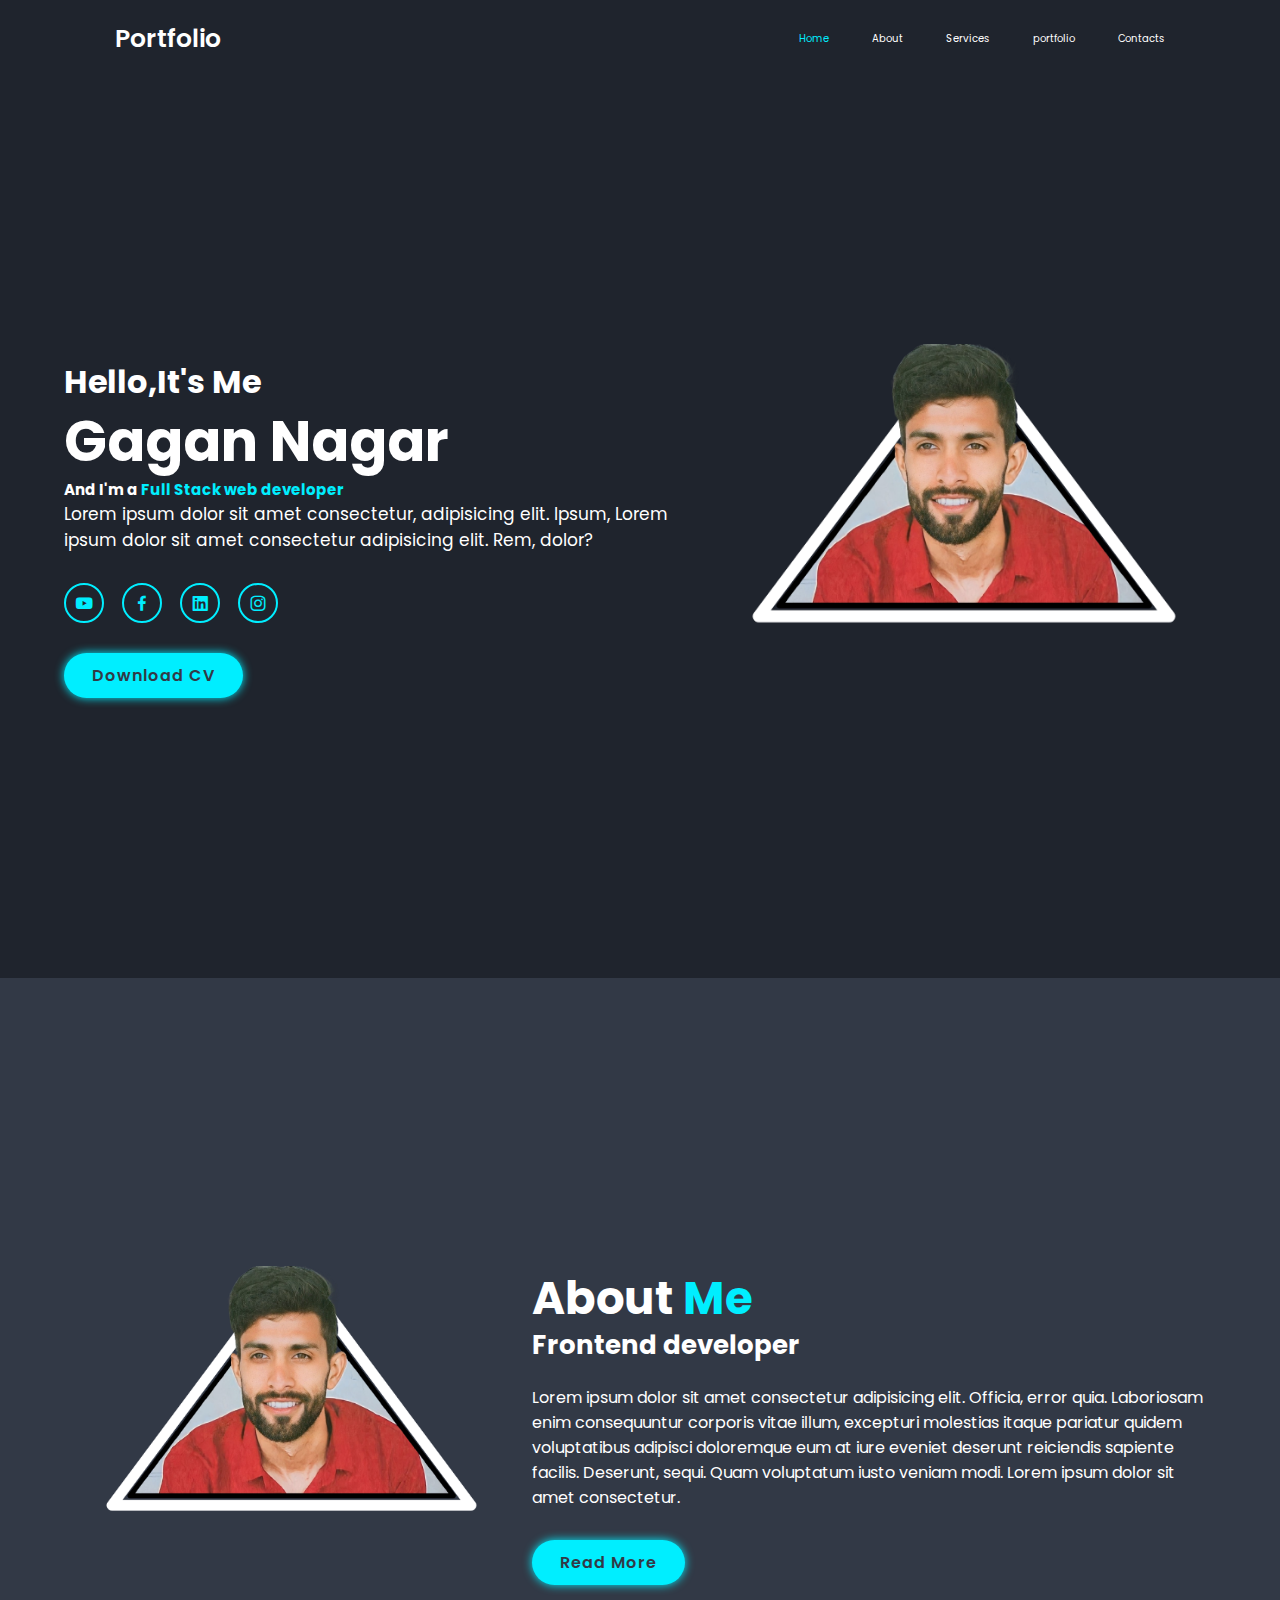
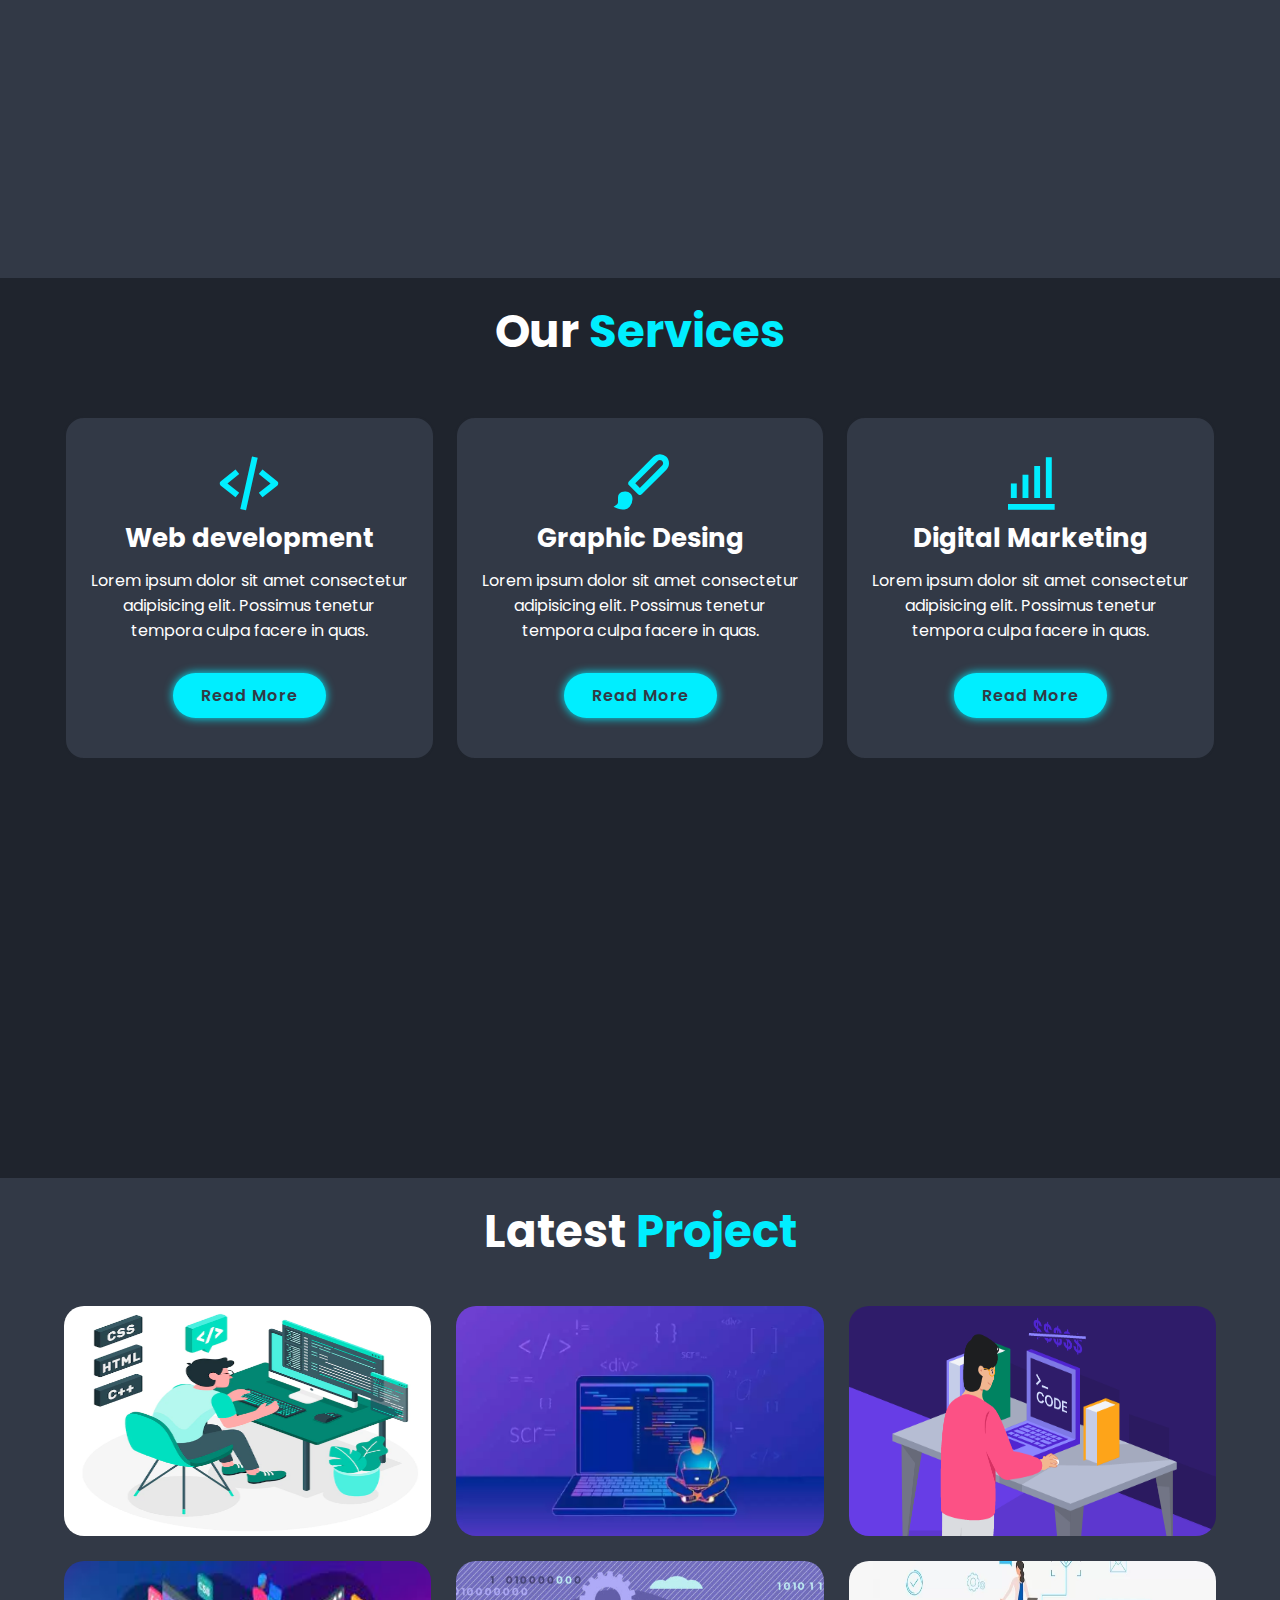
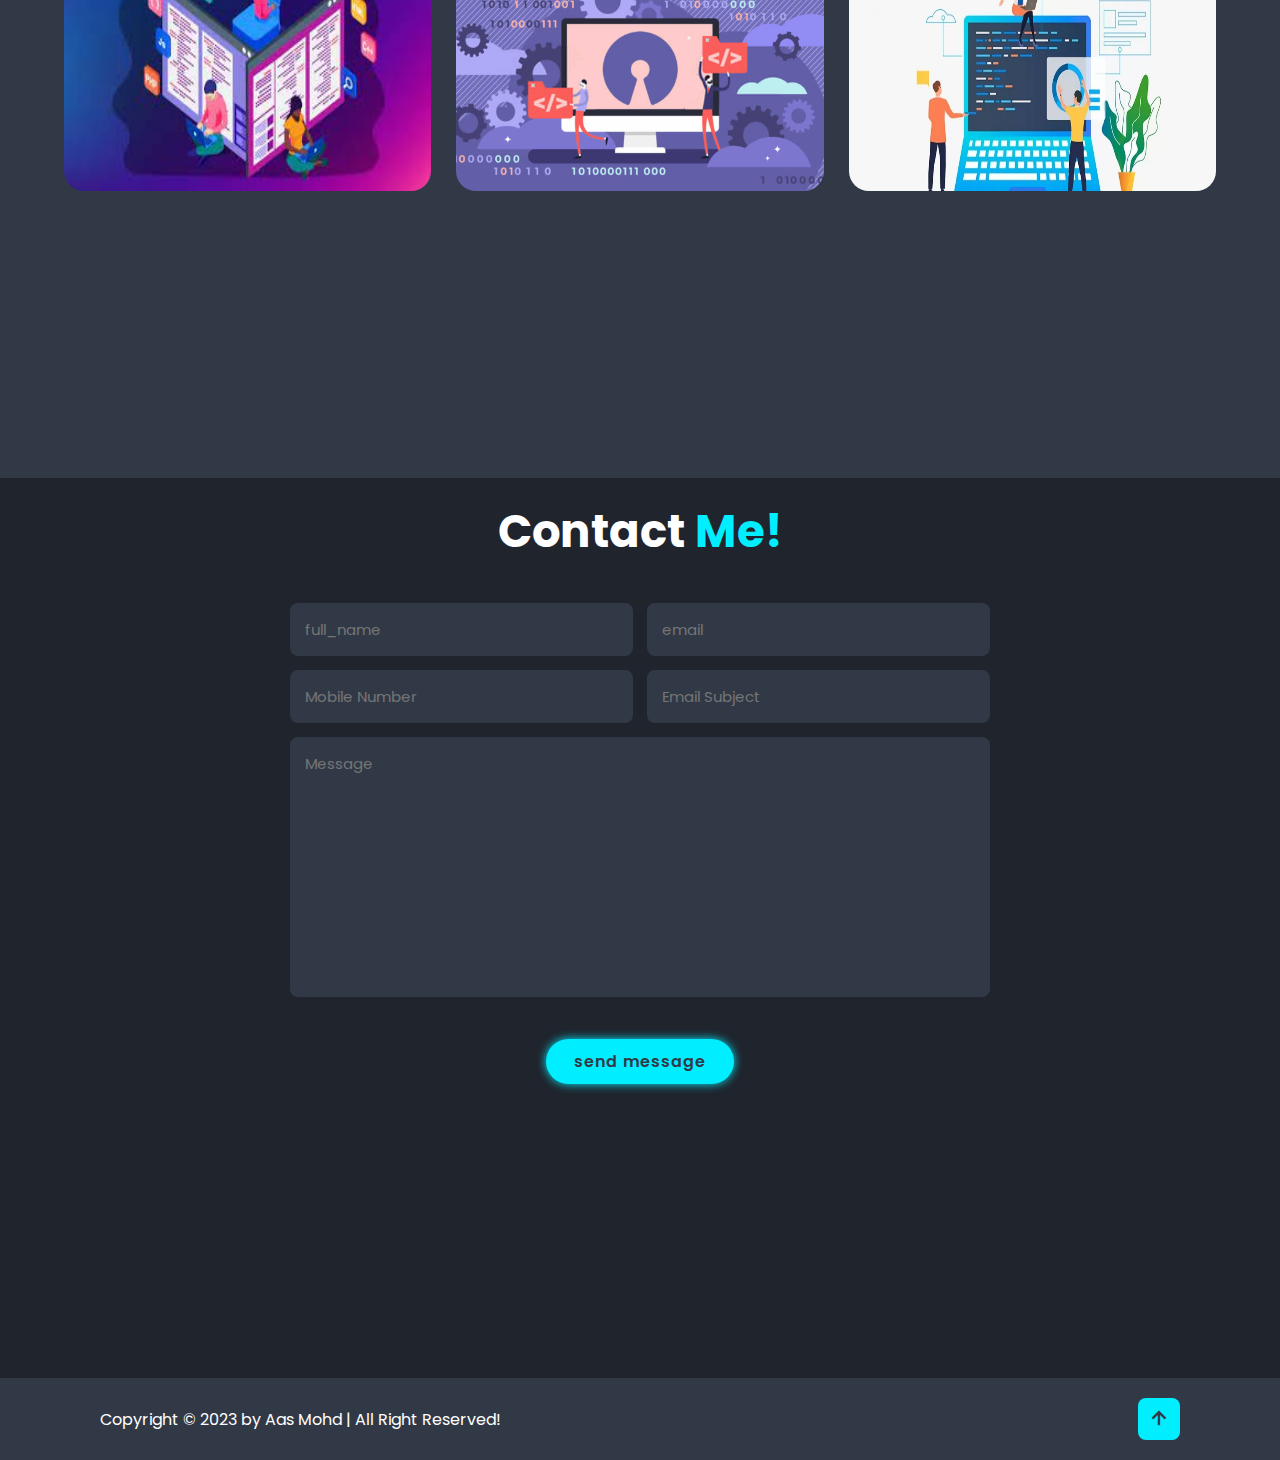
<file: index.html>
<!DOCTYPE html>
<html lang="en">

<head>
    <meta charset="UTF-8">
    <meta http-equiv="X-UA-Compatible" content="IE=edge">
    <meta name="viewport" content="width=device-width, initial-scale=1.0">
    <title>portfolio</title>

    <!-- box-icons -->
    <link href='https://unpkg.com/boxicons@2.1.4/css/boxicons.min.css' rel='stylesheet'>

    <!-- custom-css -->
    <link rel="stylesheet" href="css/style.css">
</head>

<body>

    <!-- header design -->

    <header class="header">
        <a href="#" class="logo">Portfolio</a>

        <!-- menu-icon -->
        <i class='bx bx-menu' id="menu-icon"></i>

        <!-- navbar design -->
        <nav class="navbar">
            <a href="#home" class="active">Home</a>
            <a href="#about">About</a>
            <a href="#services">Services</a>
            <a href="#portfolio">portfolio</a>
            <a href="#contacts">Contacts</a>
        </nav>
    </header>

    <!-- home section design -->
    <section class="home" id="home">
        <div class="home-content">
            <h3>Hello,It's Me</h3>
            <h1>Gagan Nagar</h1>
            <h2>And I'm a <span>Full Stack web developer</span></h2>
            <p>Lorem ipsum dolor sit amet consectetur, adipisicing elit. Ipsum, Lorem ipsum dolor sit amet consectetur
                adipisicing elit. Rem, dolor? </quam>
            </p>
            <div class="social-media">
                <a href="#"><i class='bx bxl-youtube'></i></a>
                <a href="https://www.facebook.com/gagan.nagar.184?mibextid=ZbWKwL"><i class='bx bxl-facebook'></i></a>
                <a href="https://www.linkedin.com/in/gagan-nagar-812b62219"><i class='bx bxl-linkedin-square'></i></a>
                <a href="https://instagram.com/officialvyom_dan?igshid=ZGUzMzM3NWJiOQ=="><i class='bx bxl-instagram'></i></a>
            </div>
            <a href="#" class="btn">Download CV</a>
        </div>

        <div class="home-img">
            <img src="photos/home.png" alt="photo">
        </div>
    </section>

    <!-- about-section-design -->
    <section class="about" id="about">
        <div class="about-img">
            <img src="photos/home.png" alt="photo">
        </div>

        <div class="about-content">
            <h2 class="heading">About <span>Me</span></h2>
            <h3>Frontend developer</h3>
            <p>Lorem ipsum dolor sit amet consectetur adipisicing elit. Officia, error quia. Laboriosam enim
                consequuntur corporis vitae illum, excepturi molestias itaque pariatur quidem voluptatibus adipisci
                doloremque eum at iure eveniet deserunt reiciendis sapiente facilis. Deserunt, sequi. Quam voluptatum
                iusto veniam modi. Lorem ipsum dolor sit amet consectetur.</p>
            <a href="#" class="btn">Read More</a>
        </div>
    </section>

    <!-- Service-section-design -->
    <section class="services" id="services">
        <h2 class="heading">Our <span>Services</span></h2>

        <div class="services-container">
            <div class="services-box">
                <i class='bx bx-code-alt'></i>
                <h3>Web development</h3>
                <p>Lorem ipsum dolor sit amet consectetur adipisicing elit. Possimus tenetur tempora culpa facere in
                    quas.</p>
                <a href="#" class="btn">Read More</a>
            </div>

            <div class="services-box">
                <i class='bx bxs-paint'></i>
                <h3>Graphic Desing</h3>
                <p>Lorem ipsum dolor sit amet consectetur adipisicing elit. Possimus tenetur tempora culpa facere in
                    quas.</p>
                <a href="#" class="btn">Read More</a>
            </div>

            <div class="services-box">
                <i class='bx bx-bar-chart-alt'></i>
                <h3>Digital Marketing</h3>
                <p>Lorem ipsum dolor sit amet consectetur adipisicing elit. Possimus tenetur tempora culpa facere in
                    quas.</p>
                <a href="#" class="btn">Read More</a>
            </div>
        </div>
    </section>

    <!-- portfolio section design -->

    <section class="portfolio" id="portfolio">
        <h2 class="heading">Latest <span> Project</span></h2>

        <div class="portfolio-container">

            <div class="portfolio-box">
                <img src="photos/port1.png" alt="image"  class="img-m">
                <div class="portfolio-layer">
                    <h4>Web Design</h4>
                    <p>Lorem ipsum, dolor sit amet consectetur adipisicing elit. Dolores corporis quae, cumque aperiam
                        minus eum.</p>
                        <a href="#"><i class='bx bx-link-external'></i></a>
                </div>
            </div>

            <div class="portfolio-box">
                <img src="photos/port2.png" alt="image"  class="img-m">
                <div class="portfolio-layer">
                    <h4>Web Design</h4>
                    <p>Lorem ipsum, dolor sit amet consectetur adipisicing elit. Dolores corporis quae, cumque aperiam
                        minus eum.</p>
                        <a href="#"><i class='bx bx-link-external'></i></a>
                </div>
            </div>

            <div class="portfolio-box">
                <img src="photos/port3.png" alt="image"  class="img-m">
                <div class="portfolio-layer">
                    <h4>Web Design</h4>
                    <p>Lorem ipsum, dolor sit amet consectetur adipisicing elit. Dolores corporis quae, cumque aperiam
                        minus eum.</p>
                        <a href="#"><i class='bx bx-link-external'></i></a>
                </div>
            </div>

            <div class="portfolio-box">
                <img src="photos/port4.jpeg" alt="image"  class="img-m">
                <div class="portfolio-layer">
                    <h4>Web Design</h4>
                    <p>Lorem ipsum, dolor sit amet consectetur adipisicing elit. Dolores corporis quae, cumque aperiam
                        minus eum.</p>
                        <a href="#"><i class='bx bx-link-external'></i></a>
                </div>
            </div>

            <div class="portfolio-box">
                <img src="photos/port5.jpg" alt="image" class="img-m">
                <div class="portfolio-layer">
                    <h4>Web Design</h4>
                    <p>Lorem ipsum, dolor sit amet consectetur adipisicing elit. Dolores corporis quae, cumque aperiam
                        minus eum.</p>
                        <a href="#"><i class='bx bx-link-external'></i></a>
                </div>
            </div>

            <div class="portfolio-box">
                <img src="photos/port6.webp" alt="image" class="img-m">
                <div class="portfolio-layer">
                    <h4>Web Design</h4>
                    <p>Lorem ipsum, dolor sit amet consectetur adipisicing elit. Dolores corporis quae, cumque aperiam
                        minus eum.</p>
                        <a href="#"><i class='bx bx-link-external'></i></a>
                </div>
            </div>
        </div>
    </section>

    <!-- Contact section design -->

    <section class="contact" id="contacts">
        <h2 class="heading">Contact <span>Me!</span></h2>
        <form action="#">
            <div class="input-box">
                <input type="text" placeholder="full_name">
                <input type="email" placeholder="email">
            </div>
            <div class="input-box">
                <input type="number" placeholder="Mobile Number">
                <input type="text" placeholder="Email Subject">
            </div>
            <textarea name="" id="" cols="30" rows="10" placeholder="Message"></textarea>
            <input type="submit" value="send message" class="btn"> 
        </form>
    </section>

    <!-- footer sectin design -->
    <footer class="footer">
        <div class="footer-text">
            <p>Copyright &copy; 2023 by Aas Mohd | All Right Reserved!</p>
        </div>
        <div class="footer-iconTip">
            <a href="#home"><i class='bx bx-up-arrow-alt'></i></a>
        </div>
    </footer>
    <!-- custom js -->
    <script src="javascript/script.js"></script>
</body>

</html>
</file>
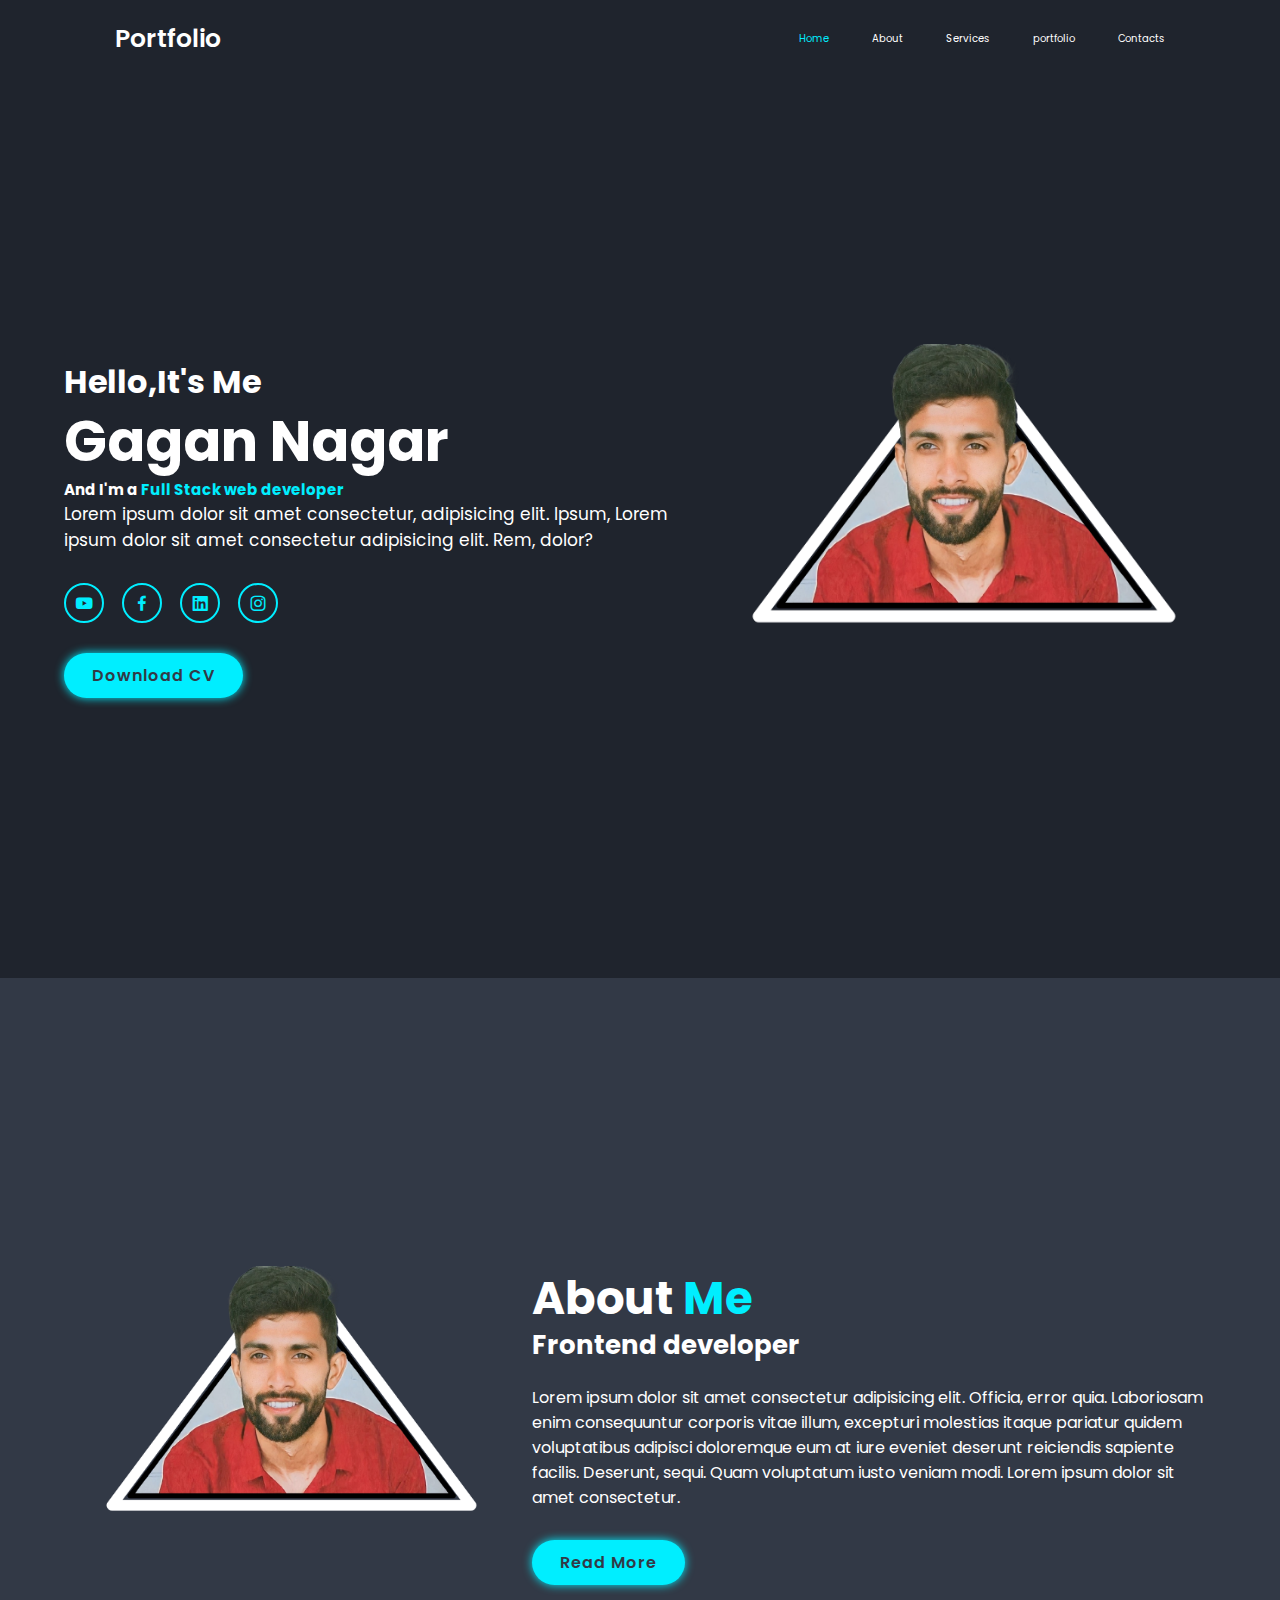
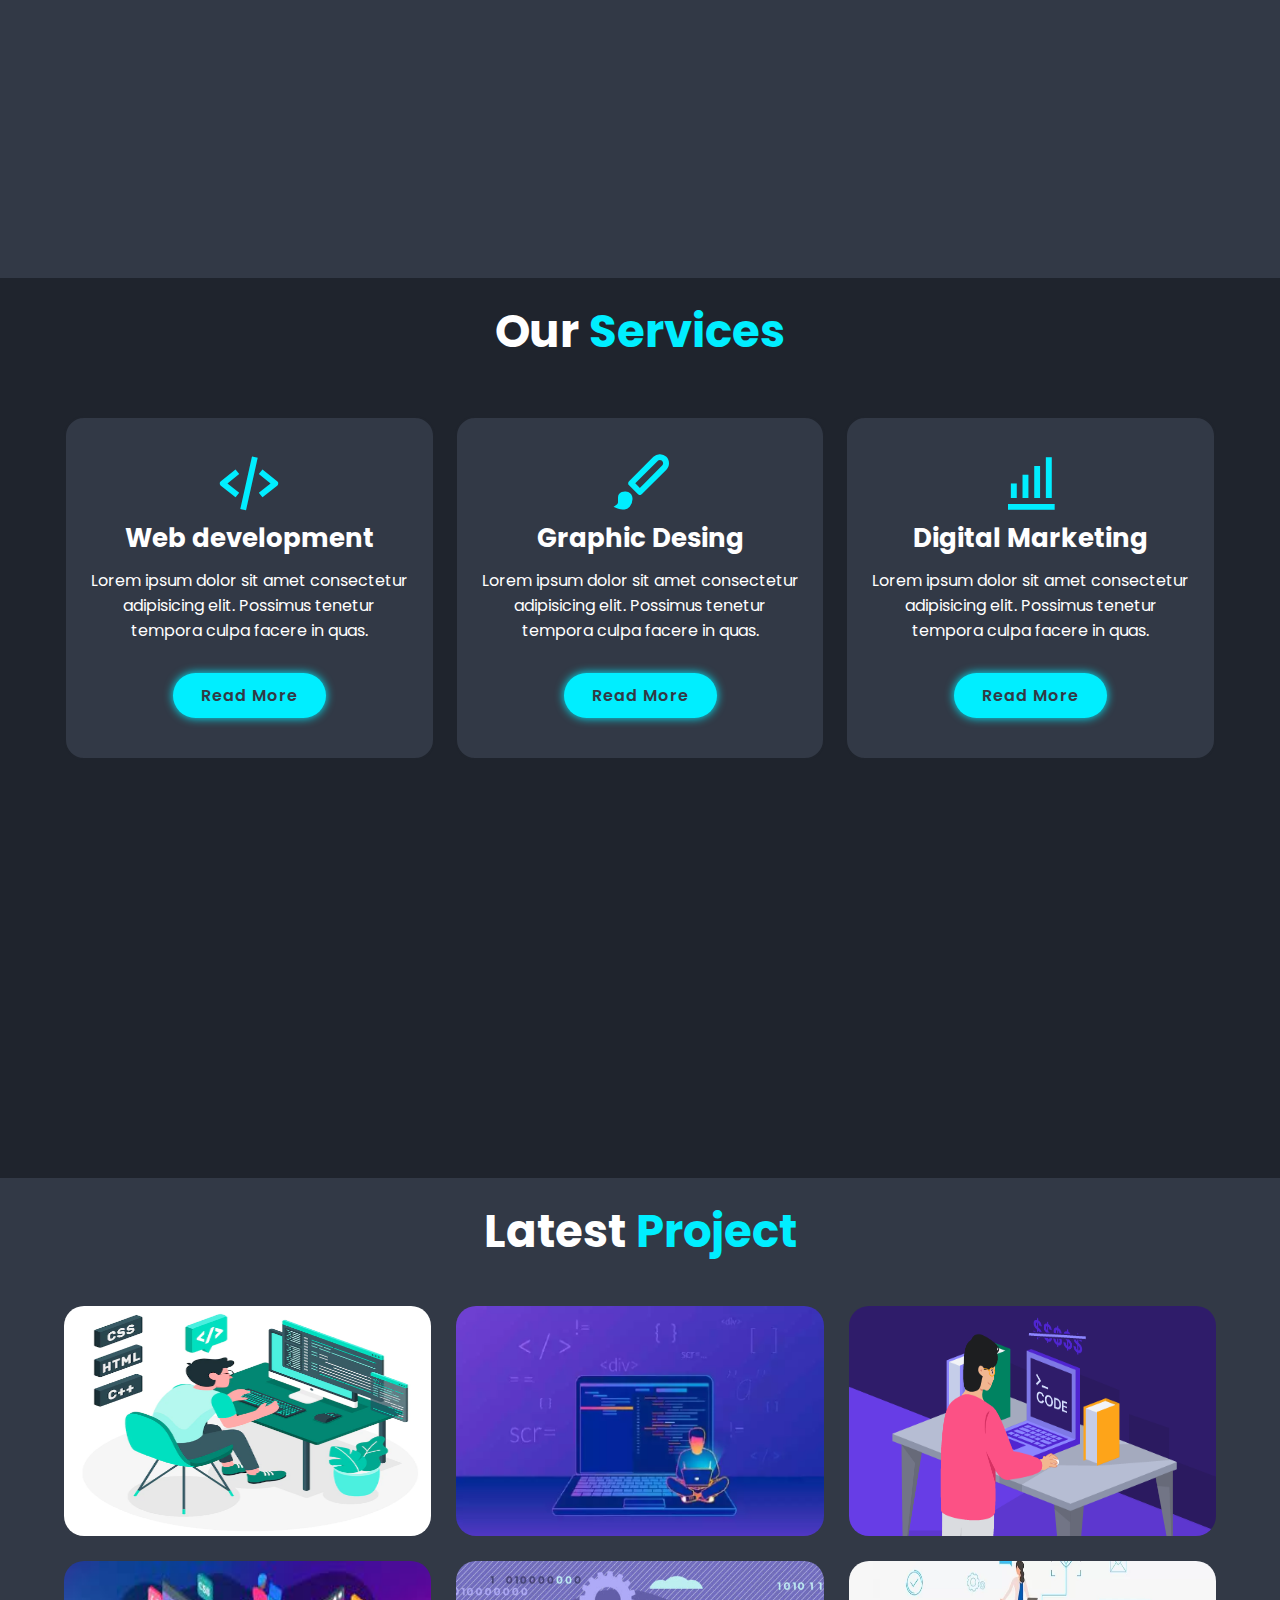
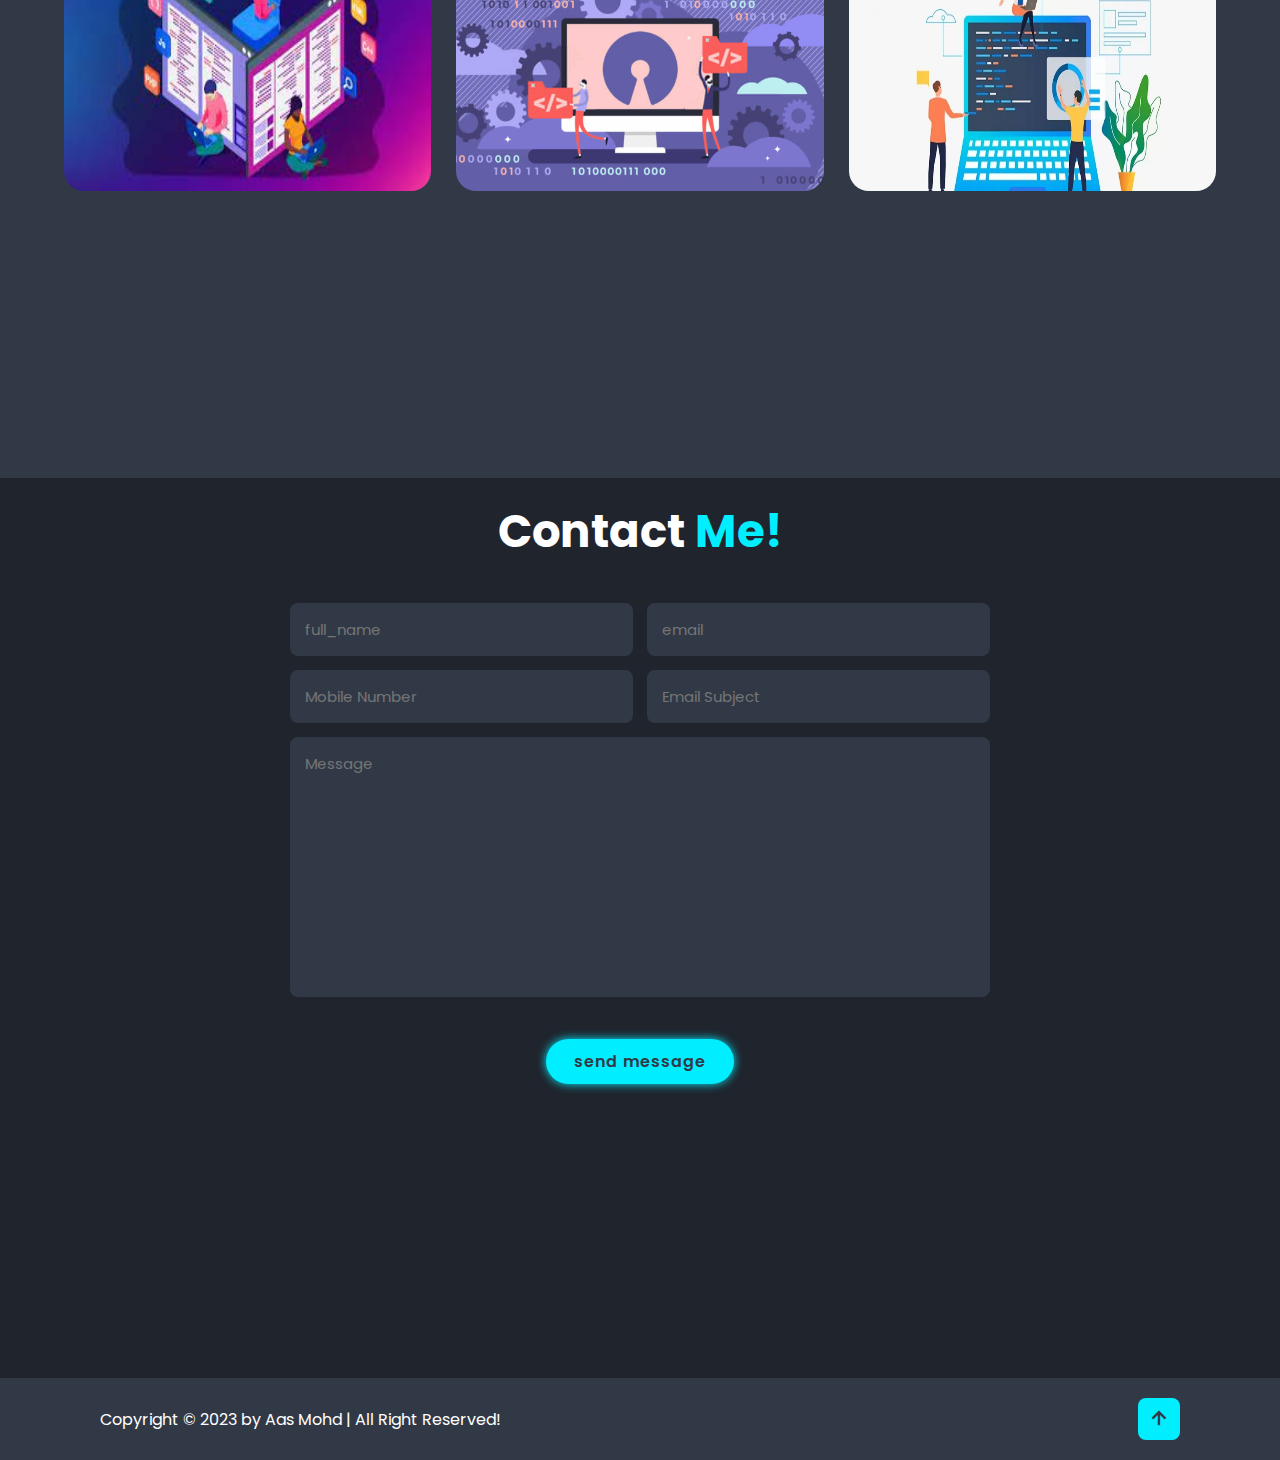
<file: portfolio.html>
<!DOCTYPE html>
<html lang="en">

<head>
    <meta charset="UTF-8">
    <meta http-equiv="X-UA-Compatible" content="IE=edge">
    <meta name="viewport" content="width=device-width, initial-scale=1.0">
    <title>portfolio</title>

    <!-- box-icons -->
    <link href='https://unpkg.com/boxicons@2.1.4/css/boxicons.min.css' rel='stylesheet'>

    <!-- custom-css -->
    <link rel="stylesheet" href="css/style.css">
</head>

<body>

    <!-- header design -->

    <header class="header">
        <a href="#" class="logo">Portfolio</a>

        <!-- menu-icon -->
        <i class='bx bx-menu' id="menu-icon"></i>

        <!-- navbar design -->
        <nav class="navbar">
            <a href="#home" class="active">Home</a>
            <a href="#about">About</a>
            <a href="#services">Services</a>
            <a href="#portfolio">portfolio</a>
            <a href="#contacts">Contacts</a>
        </nav>
    </header>

    <!-- home section design -->
    <section class="home" id="home">
        <div class="home-content">
            <h3>Hello,It's Me</h3>
            <h1>Gagan Nagar</h1>
            <h2>And I'm a <span>Full Stack web developer</span></h2>
            <p>Lorem ipsum dolor sit amet consectetur, adipisicing elit. Ipsum, Lorem ipsum dolor sit amet consectetur
                adipisicing elit. Rem, dolor? </quam>
            </p>
            <div class="social-media">
                <a href="#"><i class='bx bxl-youtube'></i></a>
                <a href="https://www.facebook.com/gagan.nagar.184?mibextid=ZbWKwL"><i class='bx bxl-facebook'></i></a>
                <a href="https://www.linkedin.com/in/gagan-nagar-812b62219"><i class='bx bxl-linkedin-square'></i></a>
                <a href="https://instagram.com/officialvyom_dan?igshid=ZGUzMzM3NWJiOQ=="><i class='bx bxl-instagram'></i></a>
            </div>
            <a href="#" class="btn">Download CV</a>
        </div>

        <div class="home-img">
            <img src="photos/home.png" alt="photo">
        </div>
    </section>

    <!-- about-section-design -->
    <section class="about" id="about">
        <div class="about-img">
            <img src="photos/home.png" alt="photo">
        </div>

        <div class="about-content">
            <h2 class="heading">About <span>Me</span></h2>
            <h3>Frontend developer</h3>
            <p>Lorem ipsum dolor sit amet consectetur adipisicing elit. Officia, error quia. Laboriosam enim
                consequuntur corporis vitae illum, excepturi molestias itaque pariatur quidem voluptatibus adipisci
                doloremque eum at iure eveniet deserunt reiciendis sapiente facilis. Deserunt, sequi. Quam voluptatum
                iusto veniam modi. Lorem ipsum dolor sit amet consectetur.</p>
            <a href="#" class="btn">Read More</a>
        </div>
    </section>

    <!-- Service-section-design -->
    <section class="services" id="services">
        <h2 class="heading">Our <span>Services</span></h2>

        <div class="services-container">
            <div class="services-box">
                <i class='bx bx-code-alt'></i>
                <h3>Web development</h3>
                <p>Lorem ipsum dolor sit amet consectetur adipisicing elit. Possimus tenetur tempora culpa facere in
                    quas.</p>
                <a href="#" class="btn">Read More</a>
            </div>

            <div class="services-box">
                <i class='bx bxs-paint'></i>
                <h3>Graphic Desing</h3>
                <p>Lorem ipsum dolor sit amet consectetur adipisicing elit. Possimus tenetur tempora culpa facere in
                    quas.</p>
                <a href="#" class="btn">Read More</a>
            </div>

            <div class="services-box">
                <i class='bx bx-bar-chart-alt'></i>
                <h3>Digital Marketing</h3>
                <p>Lorem ipsum dolor sit amet consectetur adipisicing elit. Possimus tenetur tempora culpa facere in
                    quas.</p>
                <a href="#" class="btn">Read More</a>
            </div>
        </div>
    </section>

    <!-- portfolio section design -->

    <section class="portfolio" id="portfolio">
        <h2 class="heading">Latest <span> Project</span></h2>

        <div class="portfolio-container">

            <div class="portfolio-box">
                <img src="photos/port1.png" alt="image"  class="img-m">
                <div class="portfolio-layer">
                    <h4>Web Design</h4>
                    <p>Lorem ipsum, dolor sit amet consectetur adipisicing elit. Dolores corporis quae, cumque aperiam
                        minus eum.</p>
                        <a href="#"><i class='bx bx-link-external'></i></a>
                </div>
            </div>

            <div class="portfolio-box">
                <img src="photos/port2.png" alt="image"  class="img-m">
                <div class="portfolio-layer">
                    <h4>Web Design</h4>
                    <p>Lorem ipsum, dolor sit amet consectetur adipisicing elit. Dolores corporis quae, cumque aperiam
                        minus eum.</p>
                        <a href="#"><i class='bx bx-link-external'></i></a>
                </div>
            </div>

            <div class="portfolio-box">
                <img src="photos/port3.png" alt="image"  class="img-m">
                <div class="portfolio-layer">
                    <h4>Web Design</h4>
                    <p>Lorem ipsum, dolor sit amet consectetur adipisicing elit. Dolores corporis quae, cumque aperiam
                        minus eum.</p>
                        <a href="#"><i class='bx bx-link-external'></i></a>
                </div>
            </div>

            <div class="portfolio-box">
                <img src="photos/port4.jpeg" alt="image"  class="img-m">
                <div class="portfolio-layer">
                    <h4>Web Design</h4>
                    <p>Lorem ipsum, dolor sit amet consectetur adipisicing elit. Dolores corporis quae, cumque aperiam
                        minus eum.</p>
                        <a href="#"><i class='bx bx-link-external'></i></a>
                </div>
            </div>

            <div class="portfolio-box">
                <img src="photos/port5.jpg" alt="image" class="img-m">
                <div class="portfolio-layer">
                    <h4>Web Design</h4>
                    <p>Lorem ipsum, dolor sit amet consectetur adipisicing elit. Dolores corporis quae, cumque aperiam
                        minus eum.</p>
                        <a href="#"><i class='bx bx-link-external'></i></a>
                </div>
            </div>

            <div class="portfolio-box">
                <img src="photos/port6.webp" alt="image" class="img-m">
                <div class="portfolio-layer">
                    <h4>Web Design</h4>
                    <p>Lorem ipsum, dolor sit amet consectetur adipisicing elit. Dolores corporis quae, cumque aperiam
                        minus eum.</p>
                        <a href="#"><i class='bx bx-link-external'></i></a>
                </div>
            </div>
        </div>
    </section>

    <!-- Contact section design -->

    <section class="contact" id="contacts">
        <h2 class="heading">Contact <span>Me!</span></h2>
        <form action="#">
            <div class="input-box">
                <input type="text" placeholder="full_name">
                <input type="email" placeholder="email">
            </div>
            <div class="input-box">
                <input type="number" placeholder="Mobile Number">
                <input type="text" placeholder="Email Subject">
            </div>
            <textarea name="" id="" cols="30" rows="10" placeholder="Message"></textarea>
            <input type="submit" value="send message" class="btn"> 
        </form>
    </section>

    <!-- footer sectin design -->
    <footer class="footer">
        <div class="footer-text">
            <p>Copyright &copy; 2023 by Aas Mohd | All Right Reserved!</p>
        </div>
        <div class="footer-iconTip">
            <a href="#home"><i class='bx bx-up-arrow-alt'></i></a>
        </div>
    </footer>
    <!-- custom js -->
    <script src="javascript/script.js"></script>
</body>

</html>
</file>
<file: css/style.css>
@import url('https://fonts.googleapis.com/css2?family=Poppins:wght@300;400;500;600;700;800;900&display=swap');

* {
    margin: 0;
    padding: 0;
    box-sizing: border-box;
    text-decoration: none;
    border: none;
    outline: none;
    scroll-behavior: smooth;
    font-family: 'poppins', sans-serif;
}

:root {
    --bg-color: #1f242d;
    --second-bg-color: #323946;
    --text-color: #fff;
    --main-color: #0ef;
}

html {
    font-size: 62.5%;
    overflow-x: hidden;
}

body {
    background-color: var(--bg-color);
    color: var(--text-color);
}

section {
    min-height: 100vh;
    padding: 2rem 5%;
}

.header {
    position: fiexd;
    top: 0;
    left: 0;
    width: 100%;
    padding: 2rem 9%;
    background-color: var(--bg-color);
    display: flex;
    justify-content: space-between;
    align-items: center;
    z-index: 100;
}

.logo {
    font-size: 2.5rem;
    color: var(--text-color);
    font-weight: 600;
    cursor: default;
}

.navbar a {
    font-size: 1.5;
    color: var(--text-color);
    margin-left: 4rem;
    transition: .3s;
}

.navbar a:hover {
    color: var(--main-color);

}

.navbar a:hover,
.navbar a.active {
    color: var(--main-color);

}

#menu-icon {
    font-size: 3.6rem;
    color: var(--text-color);
    display: none;

}

.home {
    display: flex;
    justify-content: center;
    align-items: center;
}

.home-img img {
    width: 40vw;
}

.home-content h3 {
    font-size: 3.2rem;
    font-weight: 700;
}

.home-content h3:nth-of-type(2) {
    margin-bottom: 2rem;
}

span {
    color: var(--main-color);
}

.home-content h1 {
    font-size: 5.6rem;
    font-weight: 700;
    line-height: 1.3;
}

.home-content p {
    font-size: 1.7rem;
}

.social-media a {
    display: inline-flex;
    justify-content: center;
    align-items: center;
    width: 4rem;
    height: 4rem;
    background: transparent;
    border: .2rem solid var(--main-color);
    border-radius: 50%;
    font-size: 2rem;
    color: var(--main-color);
    transition: .5s ease;
    margin: 3rem 1.5rem 3rem 0rem;
}

.social-media a:hover {
    background: var(--main-color);
    color: var(--second-bg-color);
    box-shadow: 0 0 1rem var(--main-color);
}

.btn {
    display: inline-block;
    padding: 1rem 2.8rem;
    background-color: var(--main-color);
    border-radius: 4rem;
    box-shadow: 0 0 1rem var(--main-color);
    font-size: 1.6rem;
    color: var(--second-bg-color);
    letter-spacing: .1rem;
    font-weight: 600;
    transition: 0.5s ease;

}

.btn:hover {
    box-shadow: none;
}

.about {
    display: flex;
    justify-content: center;
    align-items: center;
    background-color: var(--second-bg-color);
    gap: 2rem;
}

.about-img img {
    width: 35vw;
}

.heading {
    text-align: center;
    font-size: 4.5rem;
}

.about-content h2 {
    text-align: left;
    line-height: 1.2;
}

.about-content h3 {
    font-size: 2.6rem
}

.about-content p {
    font-size: 1.6rem;
    margin: 2rem 0 3rem;
}

.services h2 {
    margin-bottom: 5rem;
}

.services-container {
    display: flex;
    justify-content: center;
    align-items: center;
    flex-wrap: wrap;
    gap: 2rem;
}

.services-container .services-box {
    flex: 1 1 30rem;
    background-color: var(--second-bg-color);
    padding: 3rem 2rem 4rem;
    border-radius: 2rem;
    text-align: center;
    border: .2rem solid var(--bg-color);
    transition: 0.5s ease;
}

.services-container .services-box:hover {
    border-color: var(--main-color);
    transform: scale(1.06);
}

.services-box i {
    font-size: 7rem;
    color: var(--main-color);
}

.services-box h3 {
    font-size: 2.6rem;

}

.services-box p {
    font-size: 1.6rem;
    margin: 1rem 0 3rem;
}

.img-m {
    width: 30rem;
    height: 23rem;
}

.portfolio {
    background-color: var(--second-bg-color);
}

.portfolio h2 {
    margin-bottom: 4rem;
}

.portfolio-container {
    display: grid;
    grid-template-columns: repeat(3, 1fr);
    align-items: center;
    gap: 2.5rem;
}

.portfolio-container .portfolio-box {
    position: relative;
    border-radius: 2rem;
    box-shadow: 0 0 1rem var(--b);
    overflow: hidden;
    display: flex;
}

.portfolio-box img {
    width: 100%;
    transition: .5s ease;

}

.portfolio-box img:hover{
    /* transform: scale(1.1); */
}

.portfolio-box .portfolio-layer {
    position: absolute;
    bottom: 0;
    left: 0;
    width: 100%;
    height: 100%;
    background:linear-gradient(rgba(0, 0, 0, .1), var(--main-color));
    display: flex;
    justify-content: center;
    align-items: center;
    flex-direction: column;
    text-align: center;
    padding: 0 4rem;
    transform: translateY(100%);
    transition: .5s ease;

}

.portfolio-box:hover .portfolio-layer {
    transform: translateY(0%);
}

.portfolio-layer h4 {
    font-size: 3rem;
}

.portfolio-layer p {
    font-size: 1.6rem;
    margin: .3rem 0 1rem;
}

.portfolio-layer a {
    display: inline-flex;
    justify-content: center;
    align-items: center;
    width: 5rem;
    height: 5rem;
    background-color: var(--text-color);
    border-radius: 50%;
}

.portfolio-layer a i {
    font-size: 2rem;
    color: var(--second-bg-color);
}

.contact h2 {
    margin-bottom: 3rem;
}

.contact form {
    max-width: 70rem;
    margin:1rem auto;
    text-align:center;
    margin-bottom: 3rem;
}

.contact form .input-box {
    display: flex;
    justify-content: space-between;
    flex-wrap: wrap;
}

.contact form .input-box input,
.contact form textarea {
    width: 100%;
    padding: 1.5rem;
    font-size: 1.5rem;
    color: var(--text-color);
    background-color: var(--second-bg-color);
    border-radius: .8rem;
    margin: .7rem 0;
}

.contact form .input-box input {
    width: 49%;
}

.contact form textarea {
    resize: none;
}

.contact form .btn {
    margin-top: 3rem;
    cursor: pointer;
}

.footer {
    display: flex;
    justify-content: space-between;
    align-items: center;
    flex-wrap: wrap;
    padding:2rem 10rem 2rem 10rem;
    background-color: var(--second-bg-color);

}

.footer-text p{
    font-size: 1.6rem;
}

.footer-iconTip a {
    display: inline-flex;
    justify-content: center;
    align-items: center;
    padding: .8rem;
    background-color: var(--main-color);
    border-radius: .8rem;
    transition: .5s ease;
}

.footer-iconTip a:hover{
    box-shadow: 0 0 1rem var(--main-color);
}

.footer-iconTip a i { 
    font-size: 2.6rem;
    color: var(--second-bg-color);
}
</file>
